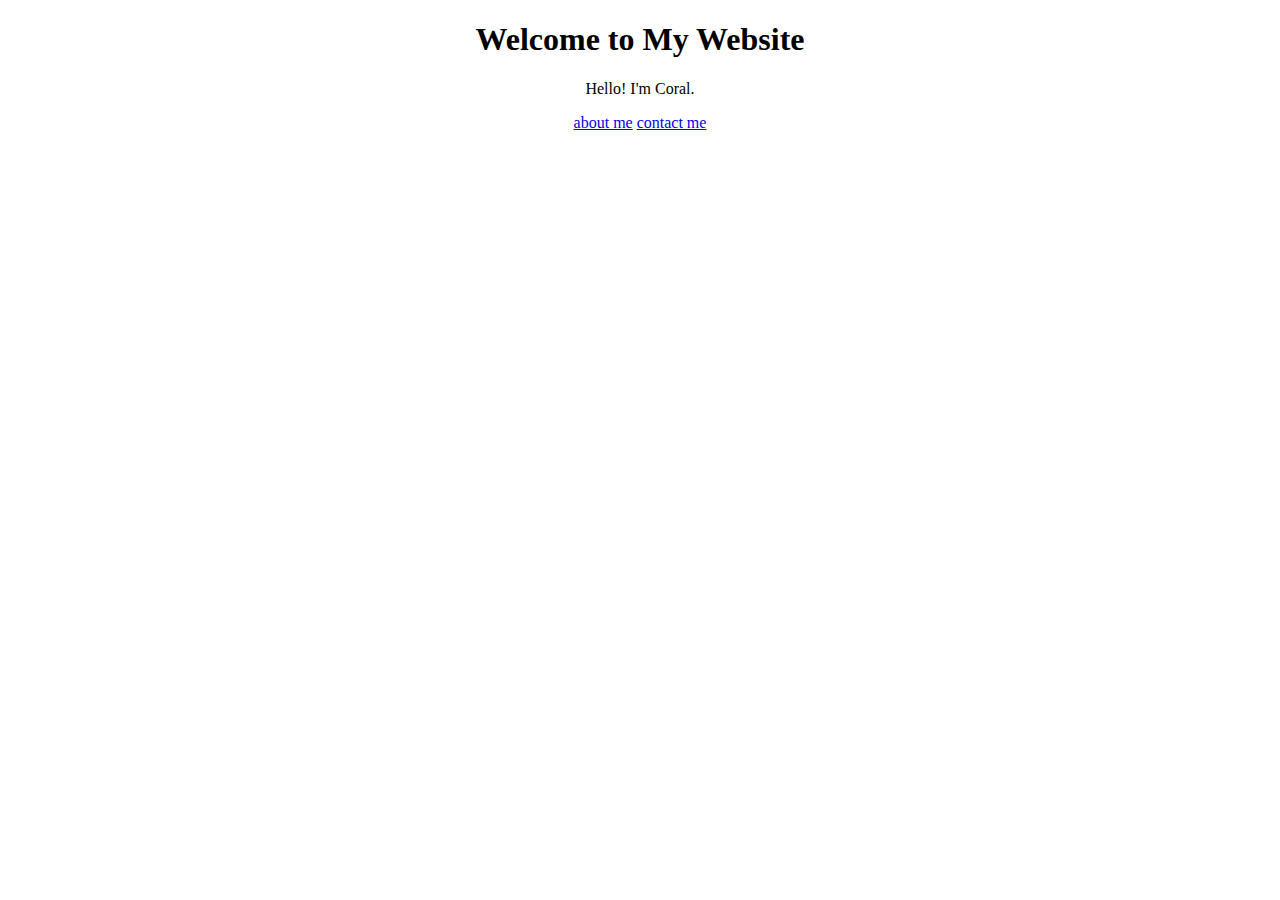
<file: index.html>
<!DOCTYPE html>
<html lang="en">

<head>
    <meta charset="UTF-8">
    <title>个人网站首页</title>
</head>
<body align="center" >
    <h1>Welcome to My Website</h1>
    <p>Hello! I'm Coral.</p >
    <a href="#about">about me</a>
    <a href="#contact">contact me</a>
</body>

</html>
</file>
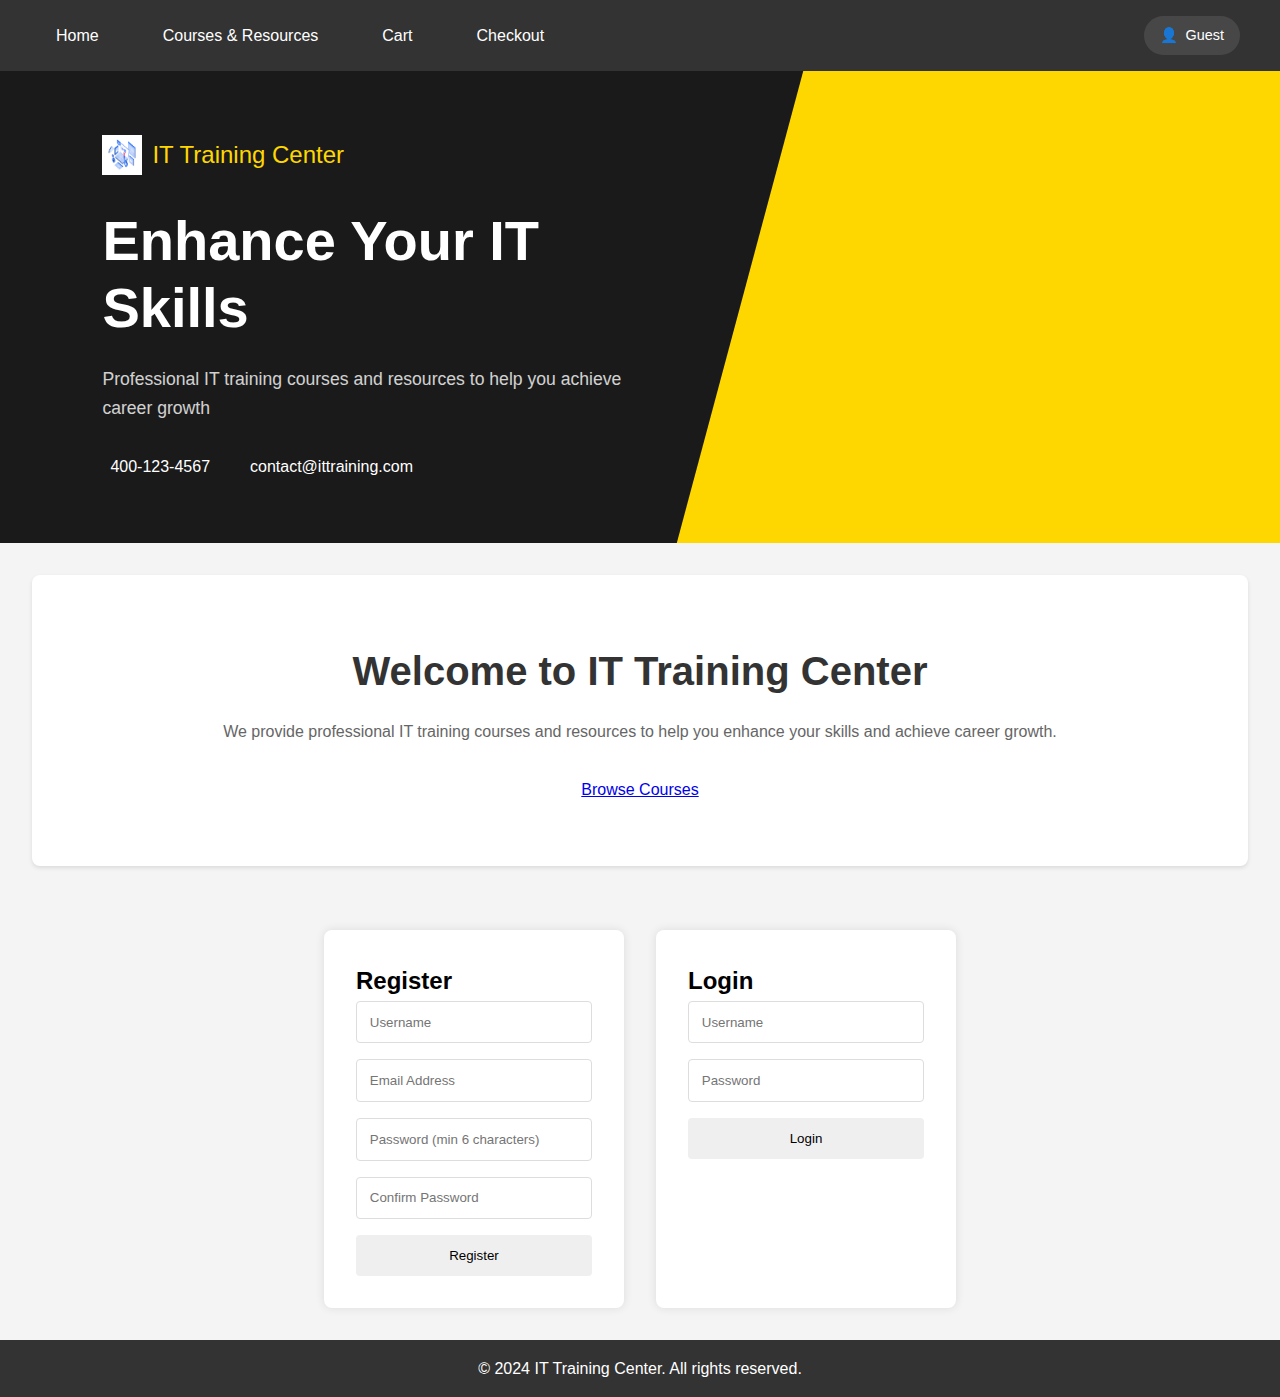
<file: week14/index.html>
<!-- week10/index.html -->
<!DOCTYPE html>
<html lang="en">
<head>
    <meta charset="UTF-8">
    <meta name="viewport" content="width=device-width, initial-scale=1.0">
    <title>IT Training Center</title>
    <link rel="stylesheet" href="css/styles.css">
</head>
<body>
    <header>
        <nav>
            <ul>
                <li><a href="index.html">Home</a></li>
                <li><a href="courses.html">Courses & Resources</a></li>
                <li><a href="cart.html" class="restricted">Cart</a></li>
                <li><a href="checkout.html" class="restricted">Checkout</a></li>
            </ul>
            <div class="user-status">
                <span id="userStatus">Guest</span>
            </div>
        </nav>
    </header>

    <section class="hero">
        <div class="banner">
            <div class="banner-content">
                <div class="agency-logo">
                    <img src="images/logo.png" alt="IT Training Center">
                    <span>IT Training Center</span>
                </div>
                <div class="banner-text">
                    <h1>Enhance Your IT Skills</h1>
                    <p>Professional IT training courses and resources to help you achieve career growth</p>
                </div>
                <div class="contact-info">
                    <div>
                        <i class="fas fa-phone"></i>
                        <span>400-123-4567</span>
                    </div>
                    <div>
                        <i class="fas fa-envelope"></i>
                        <span>contact@ittraining.com</span>
                    </div>
                </div>
            </div>
            <div class="banner-image"></div>
        </div>
    </section>

    <section class="welcome-section">
        <h1>Welcome to IT Training Center</h1>
        <p>We provide professional IT training courses and resources to help you enhance your skills and achieve career growth.</p>
        <a href="courses.html" class="cta-button">Browse Courses</a>
    </section>

    <section class="auth-section">
        <div class="auth-container">
            <div class="auth-forms">
                <div class="register-form">
                    <h2>Register</h2>
                    <form id="registerForm">
                        <input type="text" id="regUsername" placeholder="Username" required>
                        <input type="email" id="regEmail" placeholder="Email Address" required>
                        <input type="password" id="regPassword" placeholder="Password (min 6 characters)" required minlength="6">
                        <input type="password" id="regConfirmPassword" placeholder="Confirm Password" required minlength="6">
                        <button type="submit">Register</button>
                    </form>
                </div>
                <div class="login-form">
                    <h2>Login</h2>
                    <form id="loginForm">
                        <input type="text" id="loginUsername" placeholder="Username" required>
                        <input type="password" id="loginPassword" placeholder="Password" required>
                        <button type="submit">Login</button>
                    </form>
                </div>
            </div>
        </div>
    </section>

    <footer>
        <p>&copy; 2024 IT Training Center. All rights reserved.</p>
    </footer>

    <script src="js/auth.js"></script>
</body>
</html>
</html>
</file>
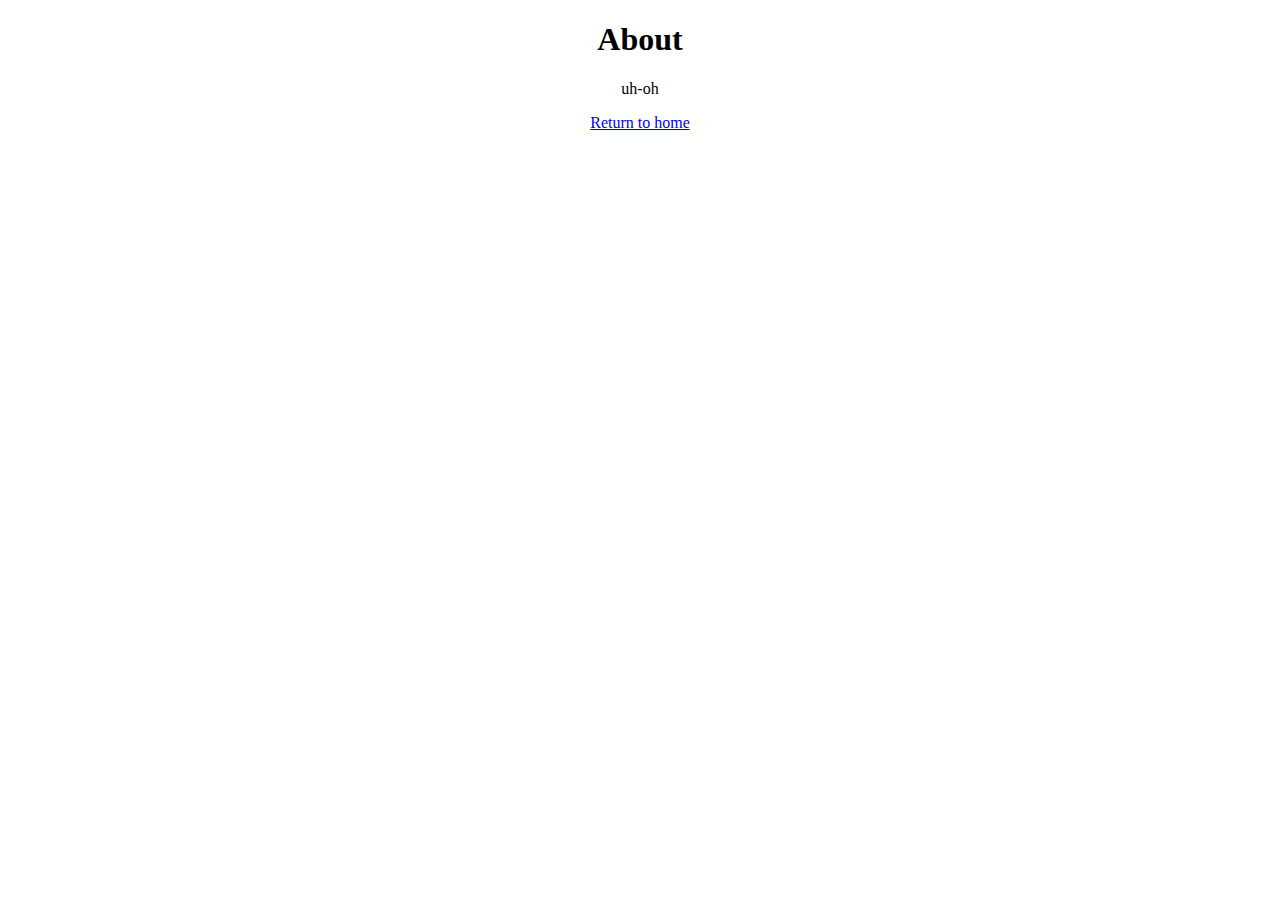
<file: about.html>
<!DOCTYPE html>
<html lang="en">

<head>
    <meta charset="UTF-8">
    <title>About me</title>
</head>

<body align="center">
    <h1>About <meta></h1>
    <p>uh-oh</p >
    <a href="index.html">Return to home</a>
</body>

</html>
</file>
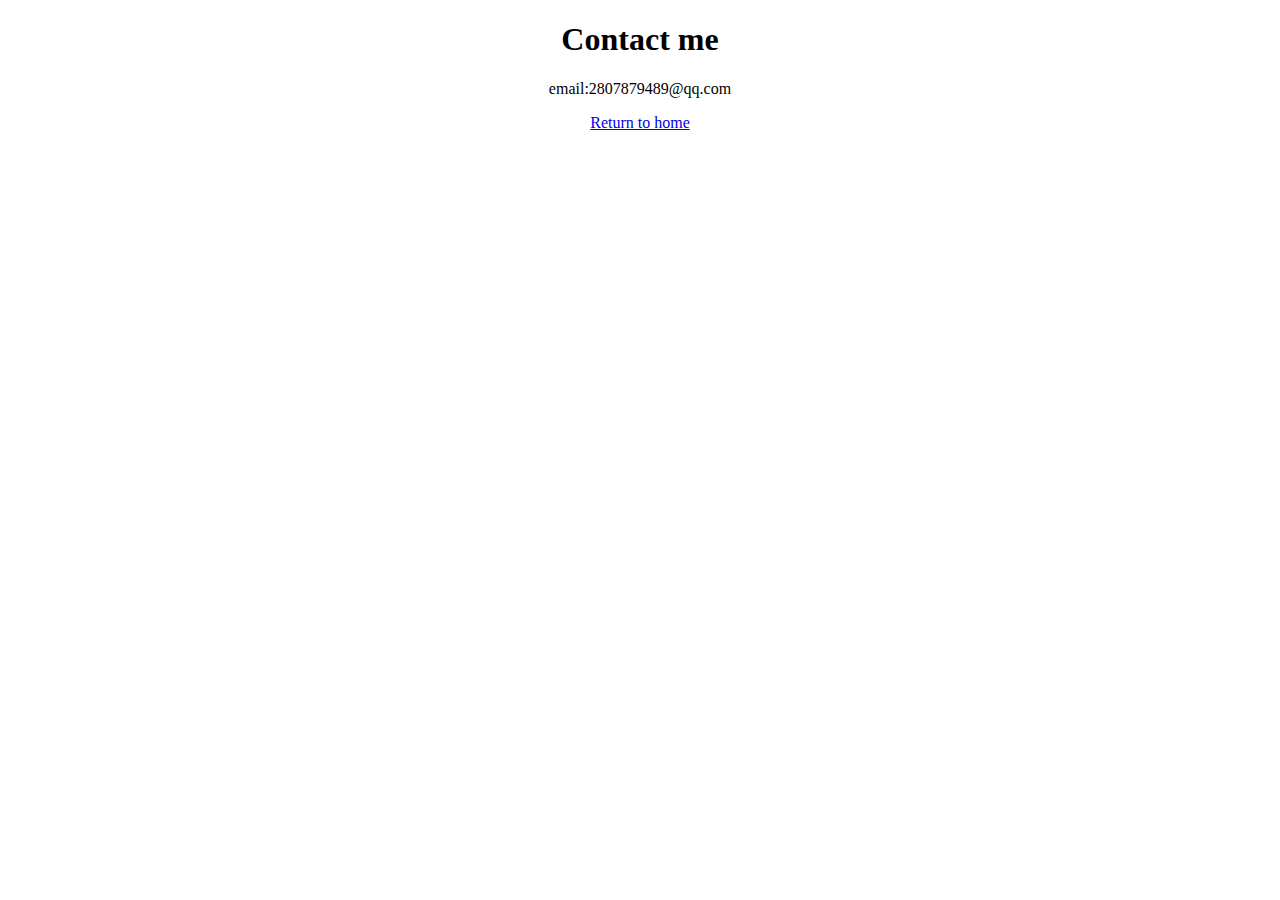
<file: contact.html>
<!DOCTYPE html>
<html lang="en">

<head>
    <meta charset="UTF-8">
    <title>Contact me</title>
</head>

<body align="center">
    <h1>Contact me</h1>
    <p>email:2807879489@qq.com</p >
    <a href="index.html">Return to home</a>
</body>

</html>
</file>
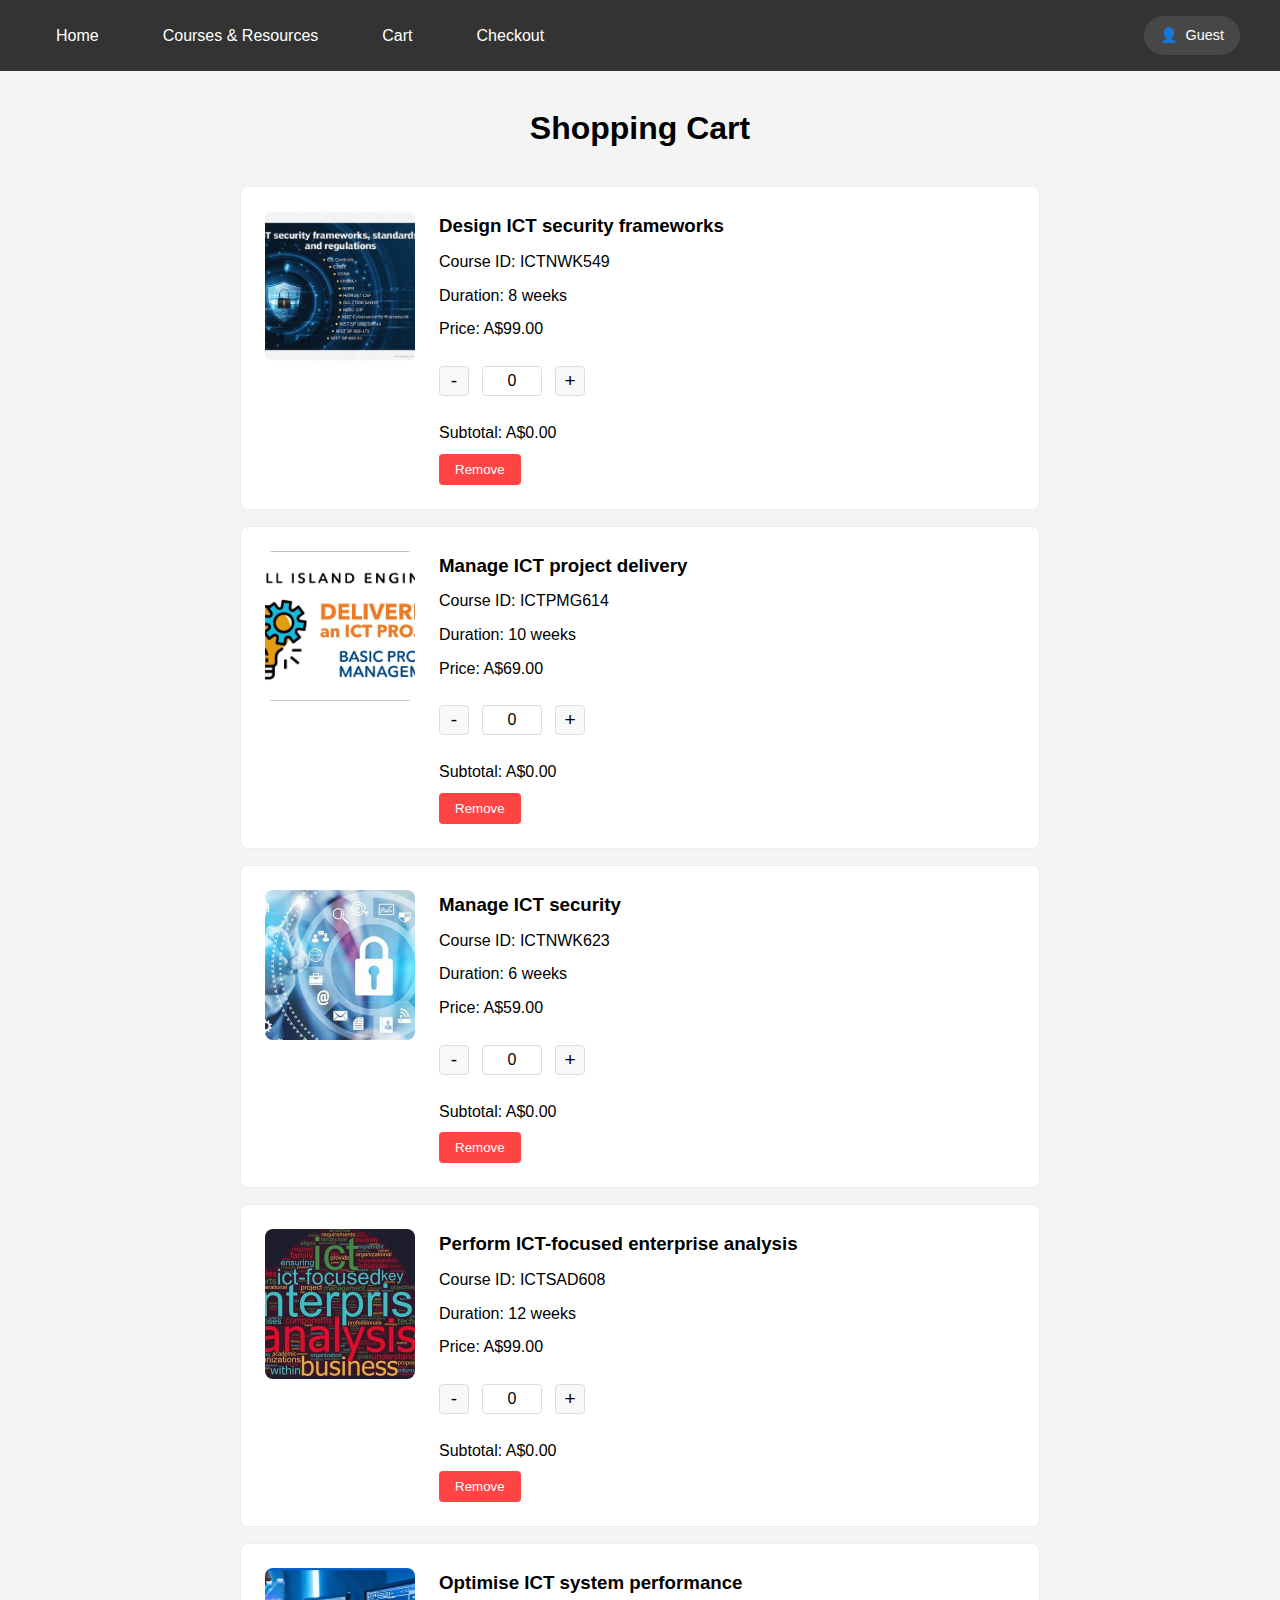
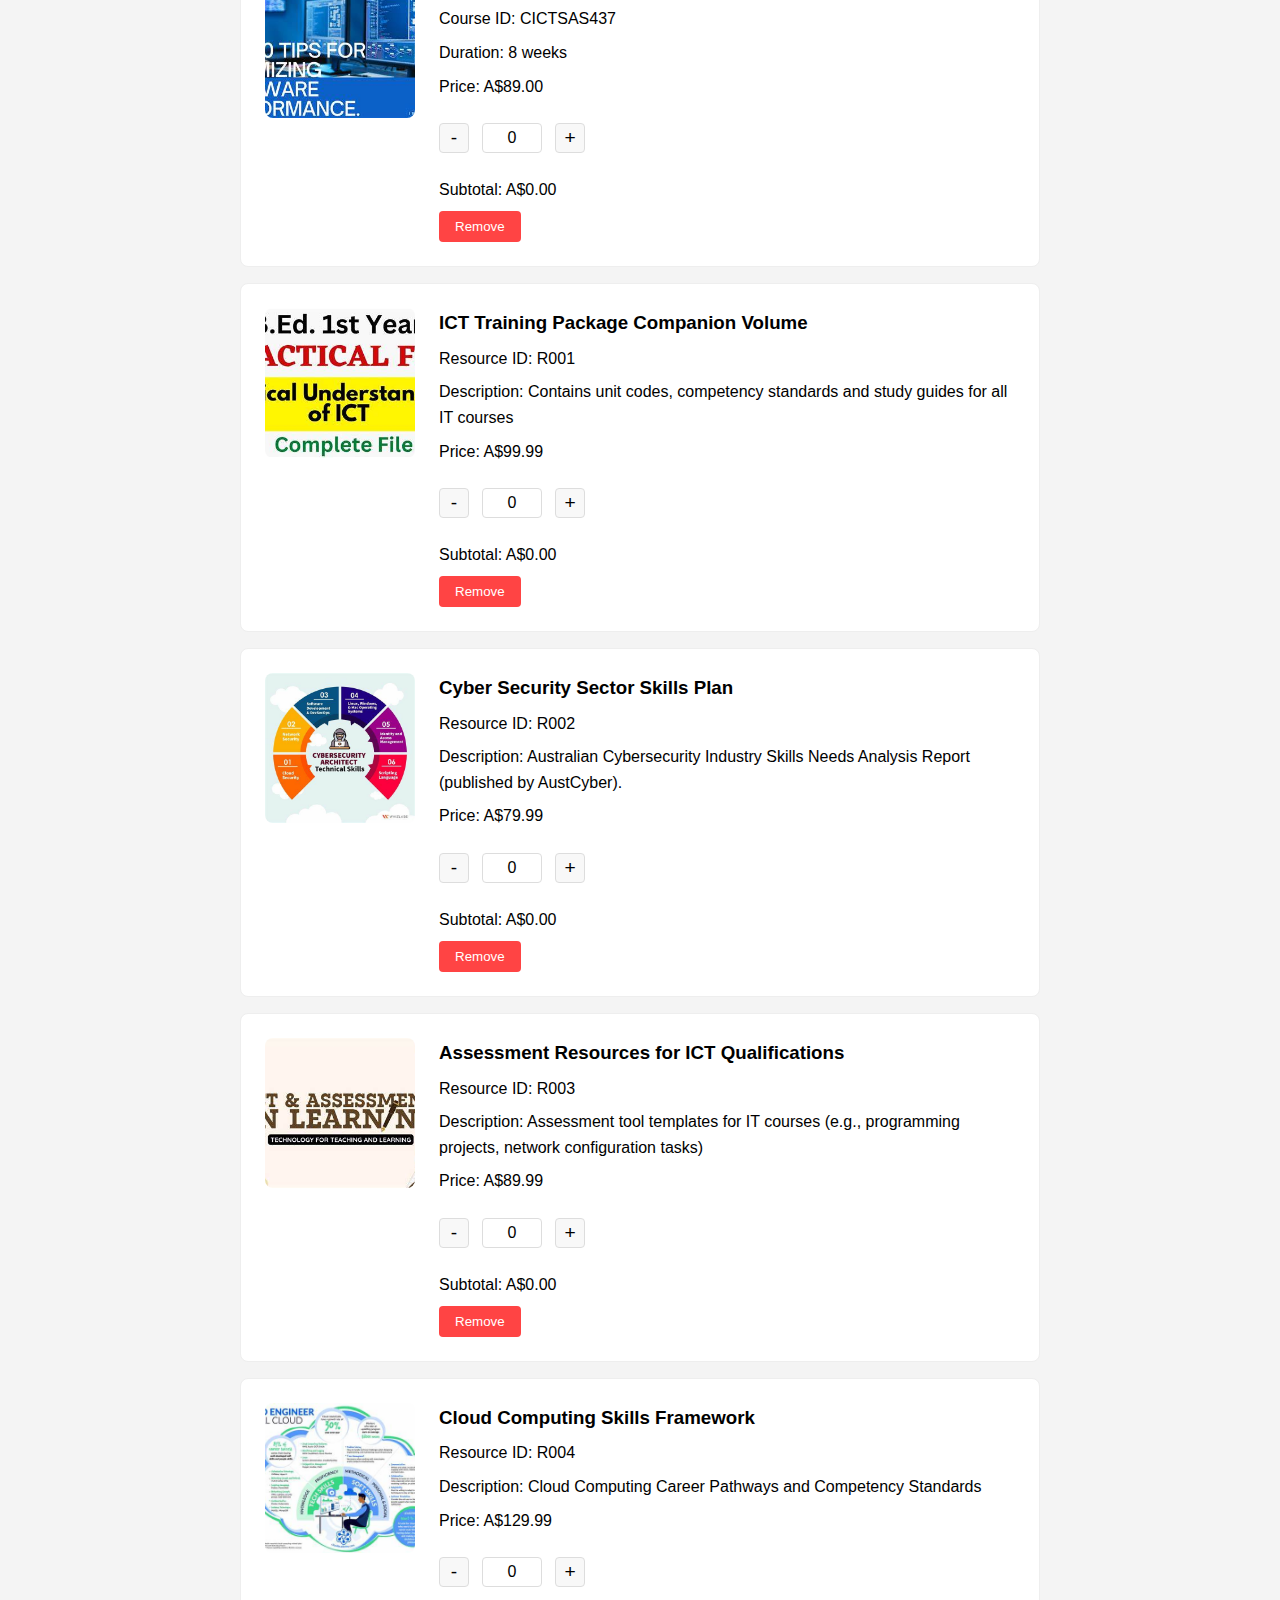
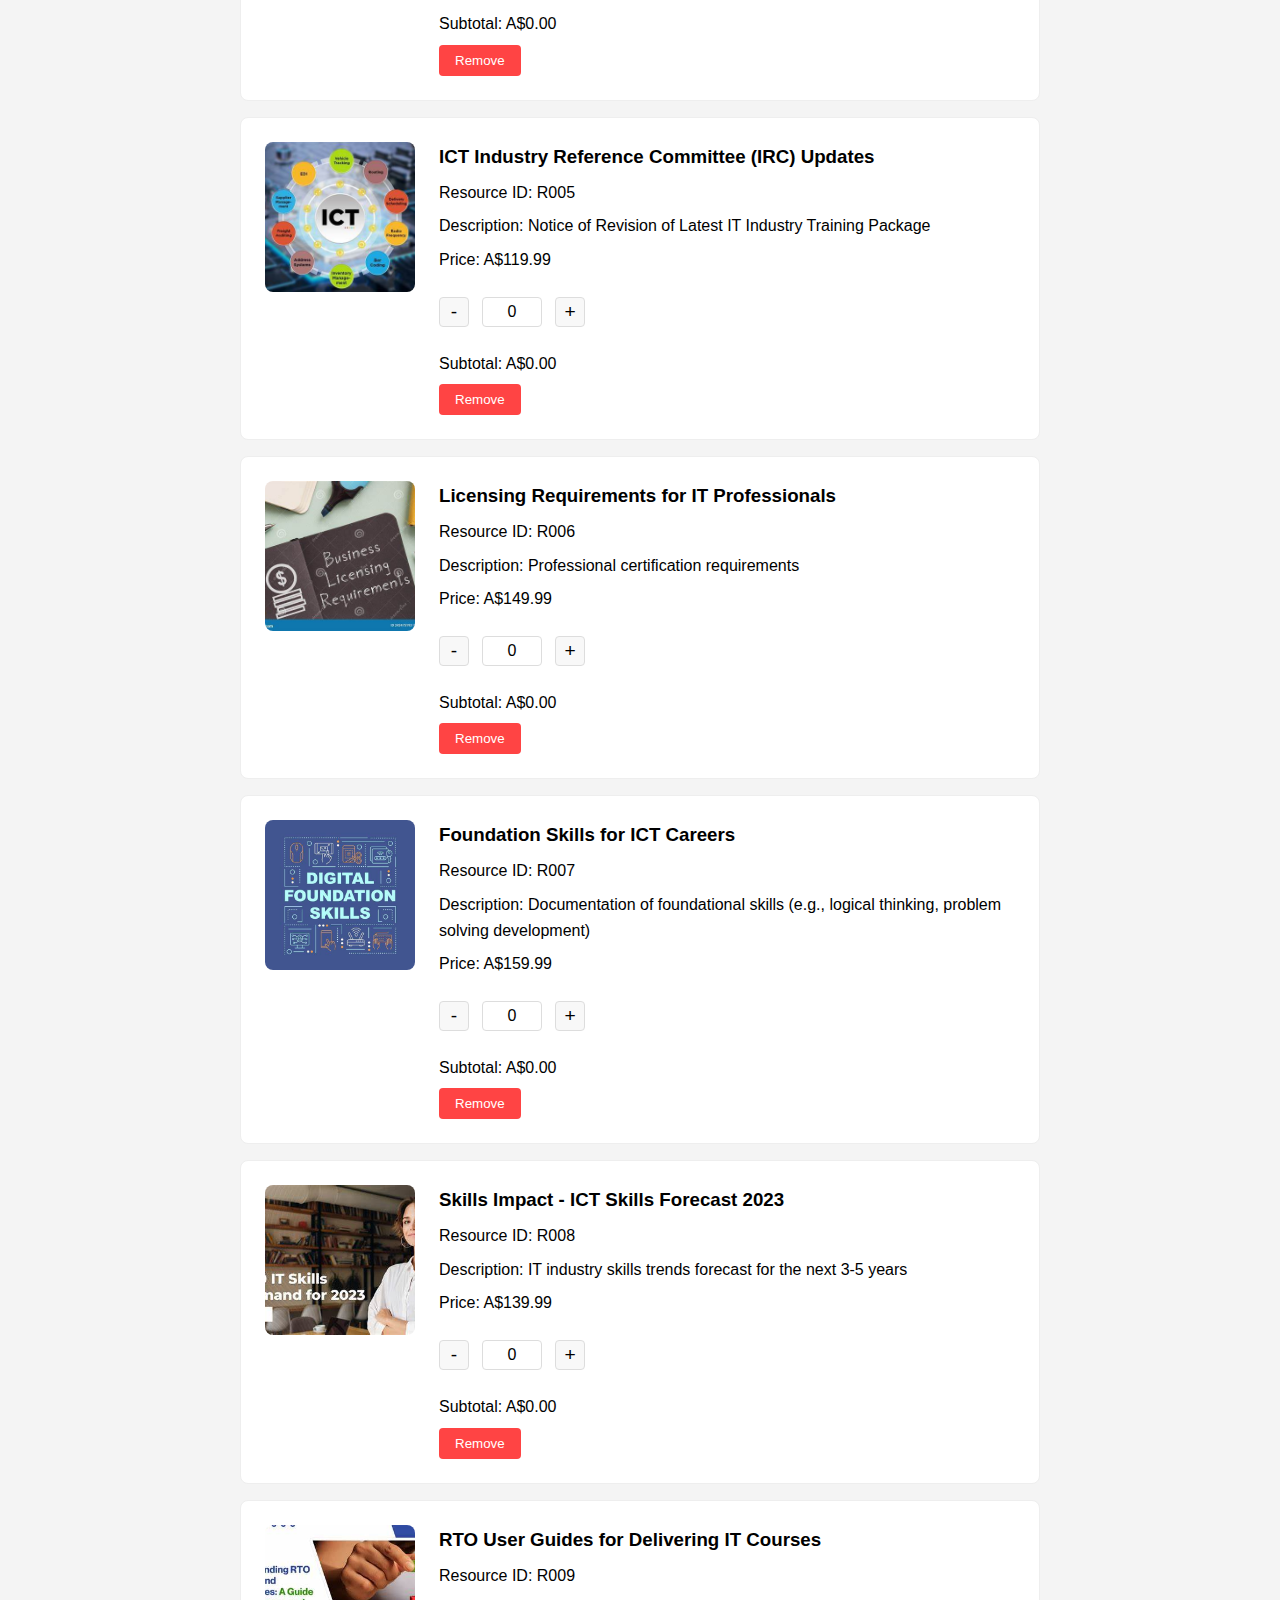
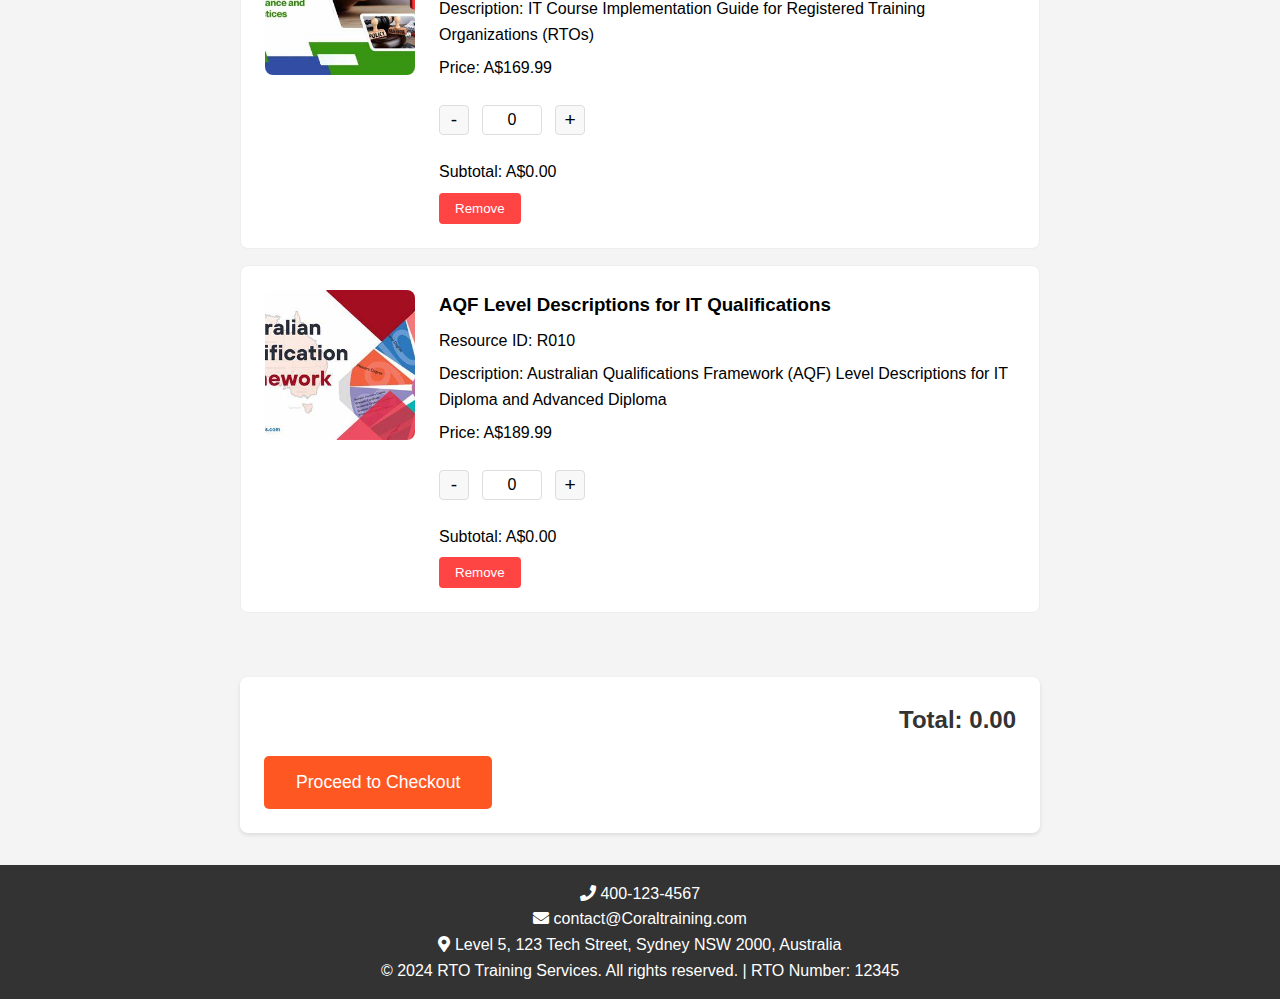
<file: week14/cart.html>
<!DOCTYPE html>
<html lang="en">
<head>
    <meta charset="UTF-8">
    <meta name="viewport" content="width=device-width, initial-scale=1.0">
    <title>Shopping Cart - IT Training Center</title>
    <link rel="stylesheet" href="css/styles.css">
    <link rel="stylesheet" href="https://cdnjs.cloudflare.com/ajax/libs/font-awesome/5.15.4/css/all.min.css">
</head>
<body>
    <header>
        <nav>
            <ul>
                <li><a href="index.html">Home</a></li>
                <li><a href="courses.html">Courses & Resources</a></li>
                <li><a href="cart.html" class="restricted">Cart</a></li>
                <li><a href="checkout.html" class="restricted">Checkout</a></li>
            </ul>
            <div class="user-status">
                <span id="userStatus">Guest</span>
            </div>
        </nav>
    </header>

    <main>
        <section class="cart-section">
            <h1>Shopping Cart</h1>
            <div id="cartItems">
                <!-- Cart items will be loaded dynamically -->
            </div>
            <div class="cart-summary">
                <div class="total">
                    <span>Total:</span>
                    <span id="cartTotal">$0.00</span>
                </div>
                <button id="checkoutBtn" class="checkout-btn">Proceed to Checkout</button>
            </div>
        </section>
    </main>

    <footer>
        <div class="footer-content">
            <div class="footer-info">
                <div class="contact-item">
                    <i class="fas fa-phone"></i>
                    <span>400-123-4567</span>
                </div>
                <div class="contact-item">
                    <i class="fas fa-envelope"></i>
                    <span>contact@Coraltraining.com</span>
                </div>
                <div class="contact-item">
                    <i class="fas fa-map-marker-alt"></i>
                    <span>Level 5, 123 Tech Street, Sydney NSW 2000, Australia</span>
                </div>
            </div>
            <div class="footer-copyright">
                <p>&copy; 2024 RTO Training Services. All rights reserved. | RTO Number: 12345</p>
            </div>
        </div>
    </footer>

    <script src="js/auth.js"></script>
    <script src="js/courses.js"></script>
    <script src="js/cart.js"></script>
</body>
</html>
</file>
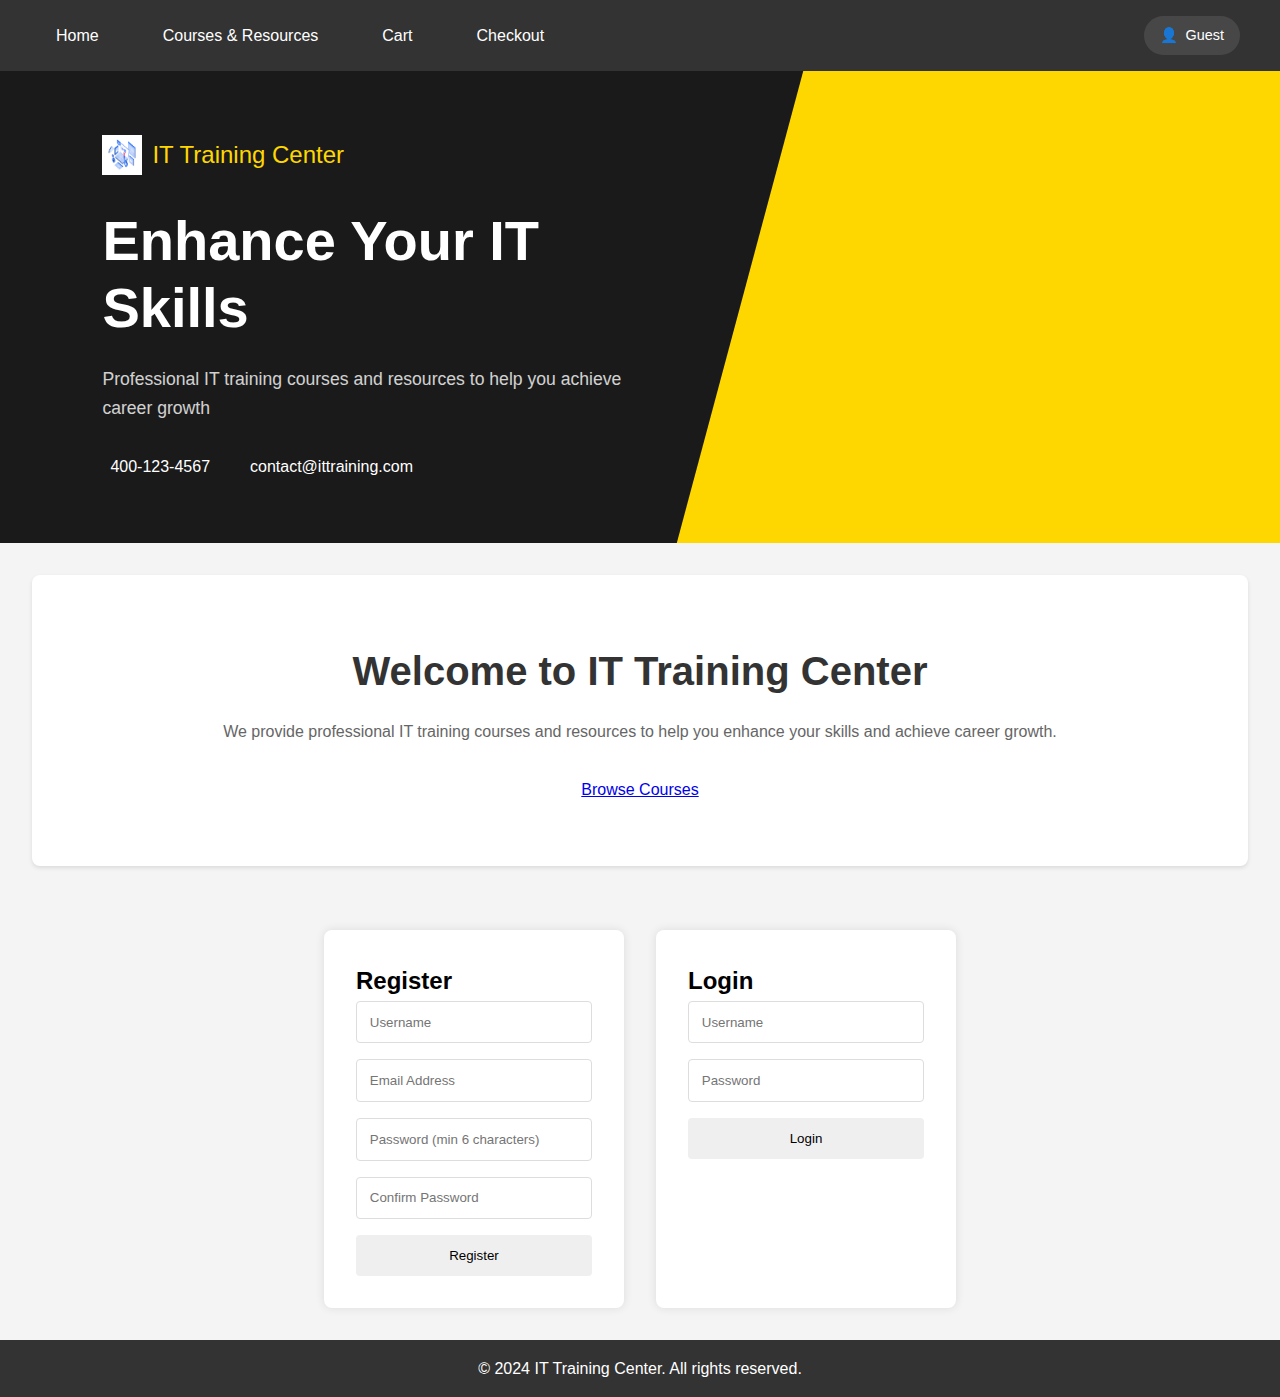
<file: week14/checkout.html>
<!-- week10/checkout.html -->
<!DOCTYPE html>
<html lang="en">
<head>
    <meta charset="UTF-8">
    <meta name="viewport" content="width=device-width, initial-scale=1.0">
    <title>Checkout - IT Training Center</title>
    <link rel="stylesheet" href="css/styles.css">
</head>
<body>
    <header>
        <nav>
            <ul>
                <li><a href="index.html">Home</a></li>
                <li><a href="courses.html">Courses & Resources</a></li>
                <li><a href="cart.html" class="restricted">Cart</a></li>
                <li><a href="checkout.html" class="restricted">Checkout</a></li>
            </ul>
            <div class="user-status">
                <span id="userStatus">Guest</span>
            </div>
        </nav>
    </header>

    <main class="checkout-container">
        <h1>Order Management</h1>
        <div class="order-confirmation" id="orderConfirmation"></div>
        <div class="checkout-buttons">
            <button class="btn-success" onclick="downloadOrders()">Download Orders as JSON</button>
            <button class="btn-warning" onclick="clearStorage()">Clear Local Storage (Cart + Orders)</button>
            <button class="btn-danger" onclick="logout()">Logout</button>
        </div>
    </main>

    <footer>
        <p>&copy; 2024 IT Training Center. All rights reserved.</p>
    </footer>

    <script src="js/auth.js"></script>
    <script src="js/checkout.js"></script>
</body>
</html>
</file>
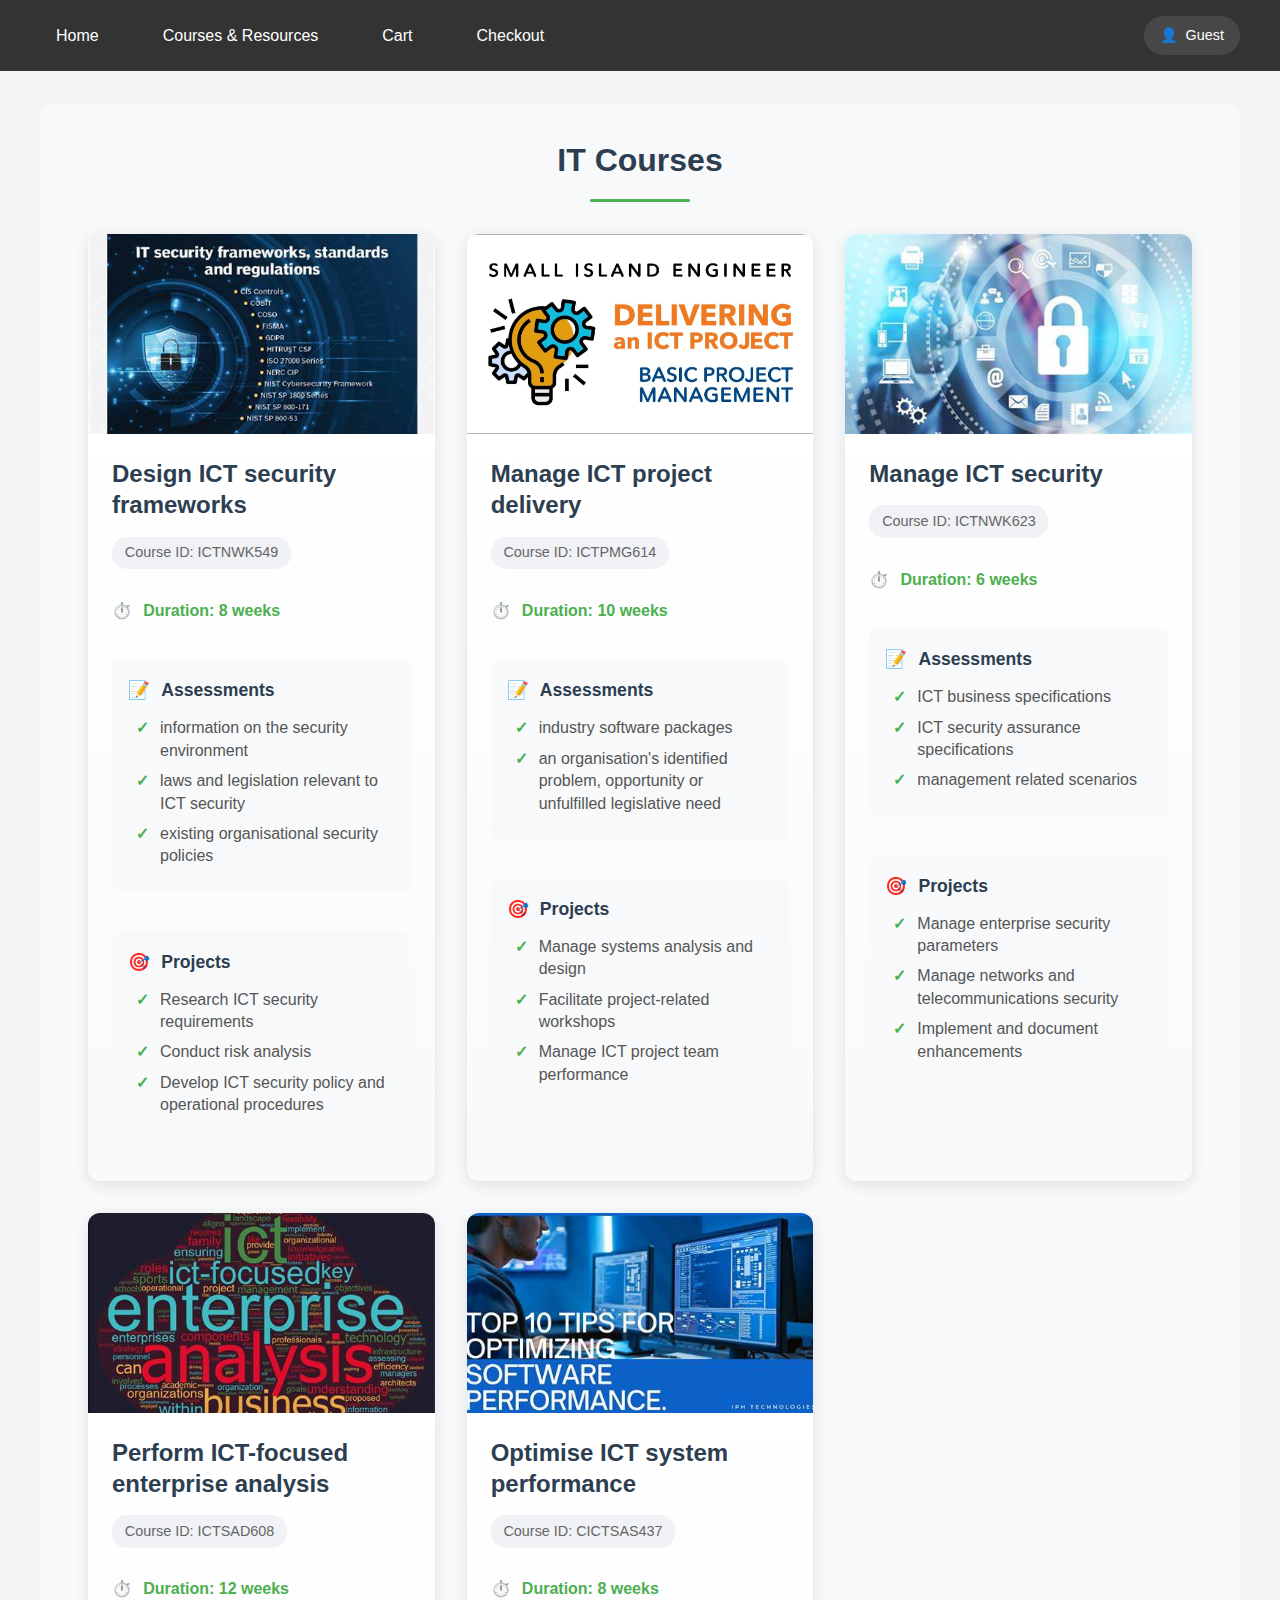
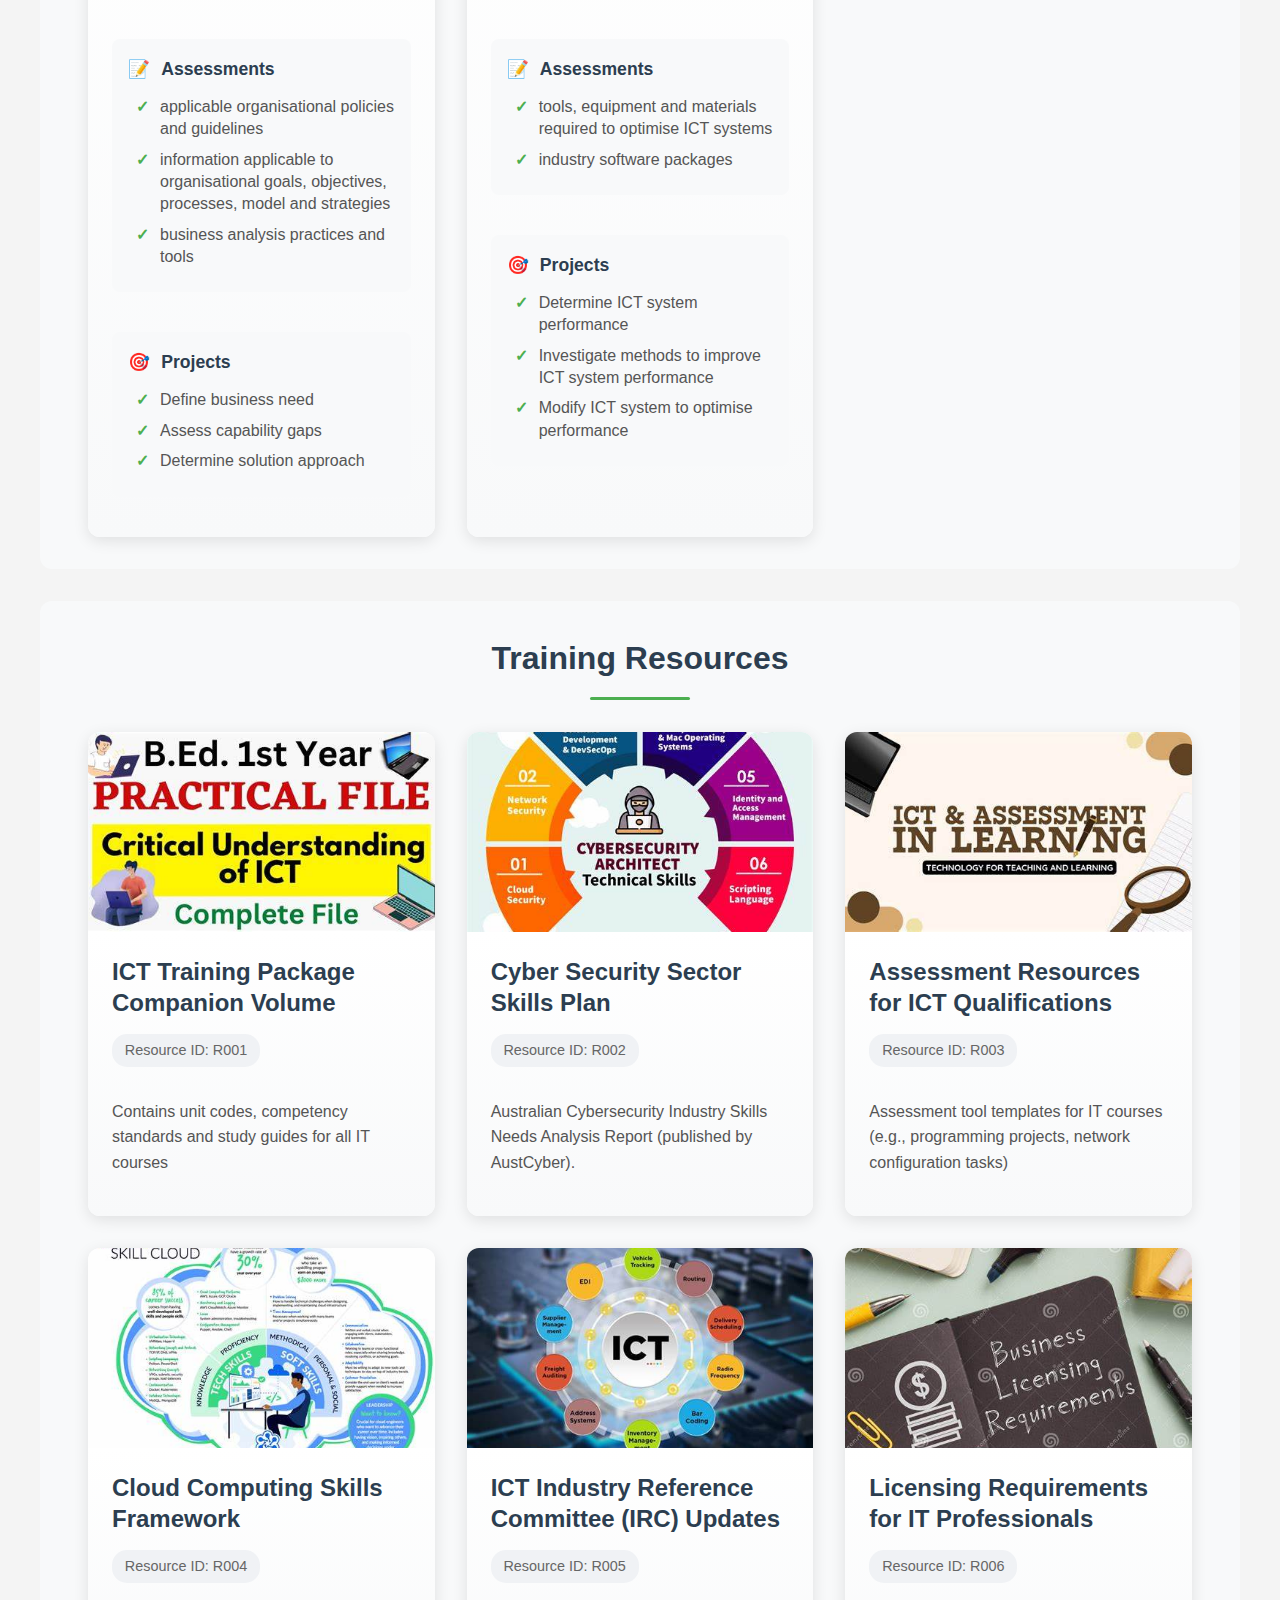
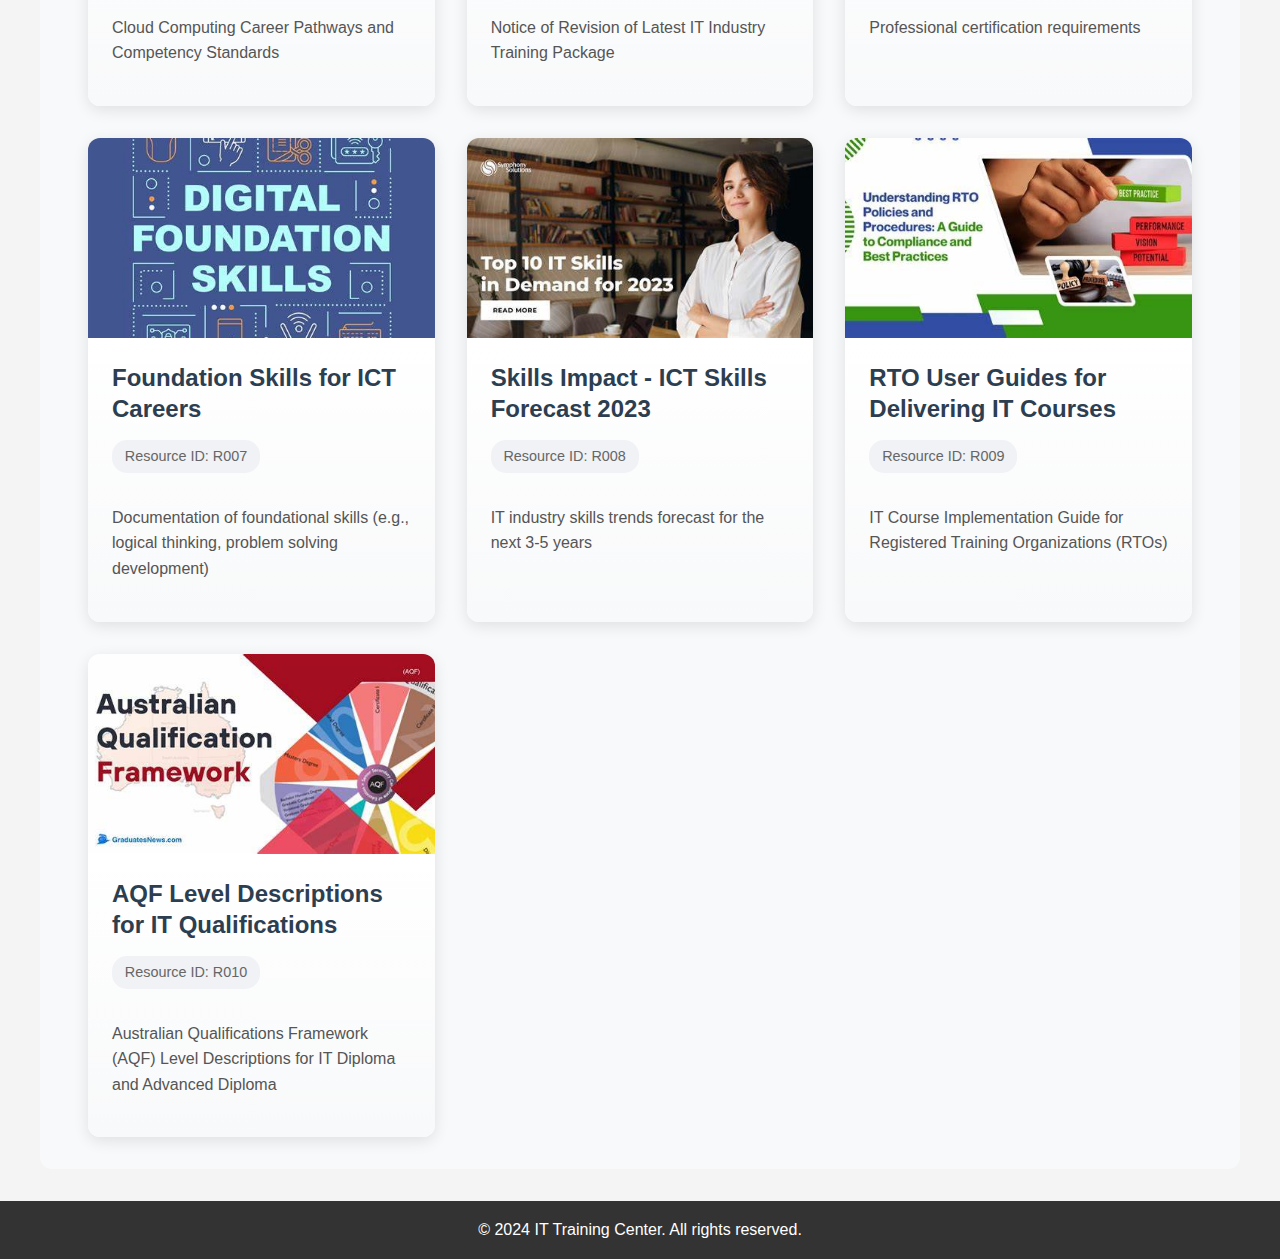
<file: week14/courses.html>
<!DOCTYPE html>
<html lang="en">
<head>
    <meta charset="UTF-8">
    <meta name="viewport" content="width=device-width, initial-scale=1.0">
    <title>Courses & Resources - IT Training Center</title>
    <link rel="stylesheet" href="css/styles.css">
</head>
<body>
    <header>
        <nav>
            <ul>
                <li><a href="index.html">Home</a></li>
                <li><a href="courses.html">Courses & Resources</a></li>
                <li><a href="cart.html" class="restricted">Cart</a></li>
                <li><a href="checkout.html" class="restricted">Checkout</a></li>
            </ul>
            <div class="user-status">
                <span id="userStatus">Guest</span>
            </div>
        </nav>
    </header>

    <main>
        <section class="courses-section">
            <h1>IT Courses</h1>
            <div class="courses-container" id="coursesContainer">
                <!-- Courses will be loaded dynamically via JavaScript -->
            </div>
        </section>

        <section class="resources-section">
            <h1>Training Resources</h1>
            <div class="resources-container" id="resourcesContainer">
                <!-- Resources will be loaded dynamically via JavaScript -->
            </div>
        </section>
    </main>

    <footer>
        <p>&copy; 2024 IT Training Center. All rights reserved.</p>
    </footer>

    <script src="js/auth.js"></script>
    <script src="js/courses.js"></script>
</body>
</html>
</file>
<file: week14/css/styles.css>
/*  Coral */
* {
    margin: 0;
    padding: 0;
    box-sizing: border-box;
}

body {
    font-family: Arial, sans-serif;
    line-height: 1.6;
    min-height: 100vh;
    display: flex;
    flex-direction: column;
    margin: 0;
    padding: 0;
    background-color: #f4f4f4;
}

/* Header and Navigation */
header {
    background-color: #333;
    padding: 1rem;
}

nav {
    display: flex;
    justify-content: space-between;
    align-items: center;
    max-width: 1200px;
    margin: 0 auto;
}

nav ul {
    list-style: none;
    display: flex;
    gap: 2rem;
    margin: 0;
    padding: 0;
}

nav a {
    color: white;
    text-decoration: none;
    padding: 0.5rem 1rem;
    border-radius: 4px;
    transition: background-color 0.3s;
}

nav a:hover {
    background-color: #555;
}

nav a.active {
    background-color: #4CAF50;
}

.user-status {
    color: white;
    padding: 0.5rem 1rem;
    background: rgba(255, 255, 255, 0.1);
    border-radius: 20px;
    font-size: 0.9rem;
    display: flex;
    align-items: center;
    gap: 0.5rem;
}

.user-status:before {
    content: '👤';
}

/* Hero Section */
.hero {
    width: 100%;
    background-color: #1a1a1a;
    position: relative;
    overflow: hidden;
}

.banner {
    display: flex;
    justify-content: space-between;
    padding: 4rem 8%;
    position: relative;
}

.banner::after {
    content: '';
    position: absolute;
    top: 0;
    right: -100px;
    width: 50%;
    height: 100%;
    background: #ffd700;
    transform: skewX(-15deg);
    z-index: 1;
}

.banner-content {
    color: white;
    z-index: 2;
    width: 50%;
}

.agency-logo {
    display: flex;
    align-items: center;
    margin-bottom: 2rem;
}

.agency-logo img {
    width: 40px;
    height: 40px;
    margin-right: 10px;
}

.agency-logo span {
    font-size: 1.5rem;
    color: #ffd700;
}

.banner-text h1 {
    font-size: 3.5rem;
    margin-bottom: 1.5rem;
    line-height: 1.2;
}

.banner-text p {
    font-size: 1.1rem;
    margin-bottom: 2rem;
    opacity: 0.8;
}

.contact-info {
    display: flex;
    gap: 2rem;
}

.contact-info div {
    display: flex;
    align-items: center;
    gap: 0.5rem;
}

/* Welcome Section */
.welcome-section {
    text-align: center;
    padding: 4rem 2rem;
    background-color: white;
    margin: 2rem;
    border-radius: 8px;
    box-shadow: 0 2px 4px rgba(0, 0, 0, 0.1);
}

.welcome-section h1 {
    font-size: 2.5rem;
    color: #333;
    margin-bottom: 1rem;
}

.welcome-section p {
    color: #666;
    margin-bottom: 2rem;
}

/* Auth Section */
.auth-container {
    max-width: 1200px;
    margin: 2rem auto;
    padding: 0 1rem;
}

.auth-forms {
    display: flex;
    gap: 2rem;
    justify-content: center;
}

.register-form, .login-form {
    background: white;
    padding: 2rem;
    border-radius: 8px;
    box-shadow: 0 0 10px rgba(0,0,0,0.1);
    width: 300px;
}

form {
    display: flex;
    flex-direction: column;
    gap: 1rem;
}

input {
    padding: 0.8rem;
    border: 1px solid #ddd;
    border-radius: 4px;
}

button {
    padding: 0.8rem;
    border: none;
    border-radius: 4px;
    cursor: pointer;
    transition: background-color 0.3s;
}

.btn-primary {
    background-color: #4CAF50;
    color: white;
}

.btn-primary:hover {
    background-color: #45a049;
}

.btn-success {
    background-color: #28a745;
    color: white;
}

.btn-success:hover {
    background-color: #218838;
}

.btn-warning {
    background-color: #ffc107;
    color: #000;
}

.btn-warning:hover {
    background-color: #e0a800;
}

.btn-danger {
    background-color: #dc3545;
    color: white;
}

.btn-danger:hover {
    background-color: #c82333;
}

/* Courses and Resources Section Styles */
/* These styles are for the Courses & Resources page only */
.courses-section,
.resources-section {
    padding: 2rem;
    margin: 2rem auto;
    background: #f8f9fa;
    border-radius: 12px;
    max-width: 1200px; /* Limit width and center */
}

.courses-section h1,
.resources-section h1 {
    color: #2c3e50;
    font-size: 2rem;
    margin-bottom: 2rem;
    text-align: center;
    position: relative;
    padding-bottom: 1rem;
}

.courses-section h1:after,
.resources-section h1:after {
    content: '';
    position: absolute;
    bottom: 0;
    left: 50%;
    transform: translateX(-50%);
    width: 100px;
    height: 3px;
    background: #4CAF50;
    border-radius: 2px;
}

.courses-container,
.resources-container {
    display: grid;
    grid-template-columns: repeat(auto-fit, minmax(300px, 1fr)); /* Adjusted minmax for better fit */
    gap: 2rem; /* Adjusted gap */
    margin-top: 2rem;
    padding: 0 1rem; /* Added padding */
}

.course-card,
.resource-card {
    background: #fff;
    border-radius: 12px;
    box-shadow: 0 4px 15px rgba(0, 0, 0, 0.1);
    overflow: hidden;
    transition: all 0.3s ease;
    display: flex;
    flex-direction: column;
}

.course-card:hover,
.resource-card:hover {
    transform: translateY(-5px); /* Adjusted hover effect */
    box-shadow: 0 8px 20px rgba(0, 0, 0, 0.15);
}

.course-image,
.resource-image {
    width: 100%;
    height: 200px; /* Adjusted image height */
    overflow: hidden;
    position: relative;
}

.course-image img,
.resource-image img {
    width: 100%;
    height: 100%;
    object-fit: cover;
    transition: transform 0.5s ease;
}

.course-card:hover .course-image img,
.resource-card:hover .resource-image img {
    transform: scale(1.05); /* Adjusted hover scale */
}

.course-content,
.resource-content {
    padding: 1.5rem; /* Adjusted padding */
    background: linear-gradient(to bottom, #fff, #f8f9fa);
    flex: 1;
    display: flex; /* Added flex for content alignment */
    flex-direction: column;
    gap: 0.5rem; /* Added gap */
}

.course-content h2,
.resource-content h2 {
    color: #2c3e50;
    margin-bottom: 0.5rem; /* Adjusted margin */
    font-size: 1.5rem; /* Adjusted font size */
    font-weight: 600;
    line-height: 1.3;
}

.course-id,
.resource-id {
    color: #666;
    font-size: 0.9rem; /* Adjusted font size */
    margin-bottom: 0.5rem; /* Adjusted margin */
    padding: 0.3rem 0.8rem; /* Adjusted padding */
    background: #f0f2f5;
    border-radius: 15px; /* Adjusted border radius */
    display: inline-block;
    align-self: flex-start; /* Align to start in flex container */
}

.duration {
    color: #4CAF50;
    font-weight: 600;
    margin: 0.8rem 0; /* Adjusted margin */
    font-size: 1rem; /* Adjusted font size */
    display: flex;
    align-items: center;
    gap: 0.5rem;
}

.duration:before {
    content: '⏱️';
    margin-right: 0.2rem; /* Added margin */
}

.assessments,
.projects {
    margin: 1rem 0; /* Adjusted margin */
    padding: 1rem; /* Adjusted padding */
    background: #f8f9fa;
    border-radius: 8px;
}

.assessments h3,
.projects h3 {
    color: #2c3e50;
    margin-bottom: 0.8rem; /* Adjusted margin */
    font-size: 1.1rem; /* Adjusted font size */
    font-weight: 600;
    display: flex;
    align-items: center;
    gap: 0.5rem;
}

.assessments h3:before {
    content: '📝';
    margin-right: 0.2rem; /* Added margin */
}

.projects h3:before {
    content: '🎯';
    margin-right: 0.2rem; /* Added margin */
}

.assessments-list,
.projects-list {
    list-style: none;
    padding-left: 0.5rem; /* Adjusted padding */
}

.assessments-list li,
.projects-list li {
    color: #555;
    margin: 0.5rem 0; /* Adjusted margin */
    position: relative;
    padding-left: 1.5rem; /* Adjusted padding */
    line-height: 1.4;
}

.assessments-list li:before,
.projects-list li:before {
    content: "✓";
    color: #4CAF50;
    position: absolute;
    left: 0;
    font-weight: bold;
}

.description {
    color: #555;
    line-height: 1.6; /* Adjusted line height */
    margin: 1rem 0; /* Adjusted margin */
    font-size: 1rem; /* Adjusted font size */
}

/* Cart Styles */
.cart-container {
    max-width: 1200px;
    margin: 2rem auto;
    padding: 0 1rem;
}

.cart-section {
    display: flex;
    flex-direction: column;
    gap: 2rem;
    margin: 2rem 0;
    align-items: center;
}

/* Styles specifically for the cart items list */
#cartItems {
    display: flex;
    flex-direction: column;
    align-items: center;
    gap: 1rem;
    width: 100%;
}

.cart-section .cart-item {
    display: flex;
    gap: 1.5rem;
    padding: 1.5rem;
    border: 1px solid #eee;
    border-radius: 8px;
    margin-bottom: 0; /* Remove bottom margin from individual items */
    background: #fff;
    max-width: 800px;
    width: 100%;
    box-sizing: border-box;
}

.cart-section .cart-item-image {
    width: 150px;
    height: 150px;
    overflow: hidden;
    border-radius: 8px;
    flex-shrink: 0;
}

.cart-section .cart-item-image img {
    width: 100%;
    height: 100%;
    object-fit: cover;
}

.cart-section .cart-item-details {
    flex: 1;
    display: flex;
    flex-direction: column;
    gap: 0.5rem;
}

.cart-section .quantity-control {
    display: flex;
    align-items: center;
    gap: 0.5rem;
    margin: 1rem 0;
}

.cart-section .quantity-control button {
    width: 30px;
    height: 30px;
    border: 1px solid #ddd;
    background: #f8f8f8;
    border-radius: 4px;
    cursor: pointer;
    display: flex;
    align-items: center;
    justify-content: center;
    font-size: 1.2rem;
    transition: all 0.3s ease;
}

.cart-section .quantity-control button:hover {
    background: #eee;
    border-color: #ccc;
}

.cart-section .quantity-input {
    width: 60px;
    height: 30px;
    border: 1px solid #ddd;
    border-radius: 4px;
    text-align: center;
    font-size: 1rem;
    padding: 0 5px;
    margin: 0 5px;
}

.cart-section .quantity-input:focus {
    outline: none;
    border-color: #4CAF50;
    box-shadow: 0 0 0 2px rgba(76, 175, 80, 0.2);
}

.cart-section .quantity-input::-webkit-inner-spin-button,
.cart-section .quantity-input::-webkit-outer-spin-button {
    -webkit-appearance: none;
    margin: 0;
}

.cart-section .quantity-input[type=number] {
    -moz-appearance: textfield;
}

.cart-section .remove-btn {
    background: #ff4444;
    color: white;
    border: none;
    padding: 0.5rem 1rem;
    border-radius: 4px;
    cursor: pointer;
    align-self: flex-start;
    transition: background-color 0.3s ease;
}

.cart-section .remove-btn:hover {
    background: #cc0000;
}

.cart-section .cart-summary {
    background: #fff;
    padding: 1.5rem;
    border-radius: 8px;
    box-shadow: 0 2px 4px rgba(0, 0, 0, 0.1);
    text-align: right;
    margin-top: 2rem;
    max-width: 800px;
    width: 100%;
}

.cart-section .cart-summary .total {
    font-size: 1.5rem;
    font-weight: bold;
    margin-bottom: 1rem;
    color: #333;
}

.cart-section .checkout-btn {
    background-color: #FF5722;
    color: white;
    padding: 1rem 2rem;
    font-size: 1.1rem;
    border: none;
    border-radius: 5px;
    cursor: pointer;
    transition: background-color 0.3s ease;
}

.cart-section .checkout-btn:hover {
    background-color: #E64A19;
}

/* Checkout Styles */
.checkout-container {
    max-width: 800px;
    margin: 2rem auto;
    padding: 0 1rem;
}

.checkout-buttons {
    display: flex;
    gap: 1rem;
    margin-top: 1rem;
    flex-wrap: wrap;
    justify-content: center;
}

.order-confirmation {
    margin: 2rem 0;
    max-height: 70vh;
    overflow-y: auto;
}

.order-item {
    background: #fff;
    border-radius: 8px;
    padding: 1rem;
    margin-bottom: 1rem;
    box-shadow: 0 2px 4px rgba(0,0,0,0.1);
}

.order-item h3 {
    margin: 0 0 0.5rem 0;
    color: #333;
}

.order-item p {
    margin: 0.25rem 0;
    color: #666;
}

.order-total {
    background: #f8f9fa;
    border-radius: 8px;
    padding: 1rem;
    margin-top: 1rem;
    text-align: right;
}

.order-total h3 {
    margin: 0;
    color: #333;
    font-size: 1.2rem;
}

/* Footer */
footer {
    background-color: #333;
    color: white;
    text-align: center;
    padding: 1rem;
    margin-top: auto;
    width: 100%;
}

/* Error Message */
.error-message {
    background-color: #ffebee;
    color: #c62828;
    padding: 1rem;
    margin: 1rem;
    border-radius: 4px;
    border: 1px solid #ef9a9a;
    text-align: center;
}

/* Responsive Design */
@media (max-width: 768px) {
    /* Auth Forms Responsive */
    .auth-forms {
        flex-direction: column;
        align-items: center;
    }

    /* Banner Responsive */
    .banner-content {
        width: 100%;
    }

    .banner::after {
        display: none;
    }

    /* Courses and Resources Responsive */
    .courses-container,
    .resources-container {
        grid-template-columns: 1fr;
        padding: 0.5rem;
    }

    .course-content,
    .resource-content {
        padding: 1.5rem;
    }

    .course-image,
    .resource-image {
        height: 200px;
    }

    /* Cart Responsive */
    .cart-section .cart-item {
        flex-direction: column;
        align-items: center; /* Center items in column layout */
    }

    .cart-section .cart-item-image {
        width: 100%;
        height: 200px;
    }

    .cart-section .cart-item-details {
        text-align: center;
        align-items: center; /* Center details content */
    }

    .cart-section .quantity-control {
        justify-content: center;
    }

    .cart-section .remove-btn {
        align-self: center;
    }
}
</file>
